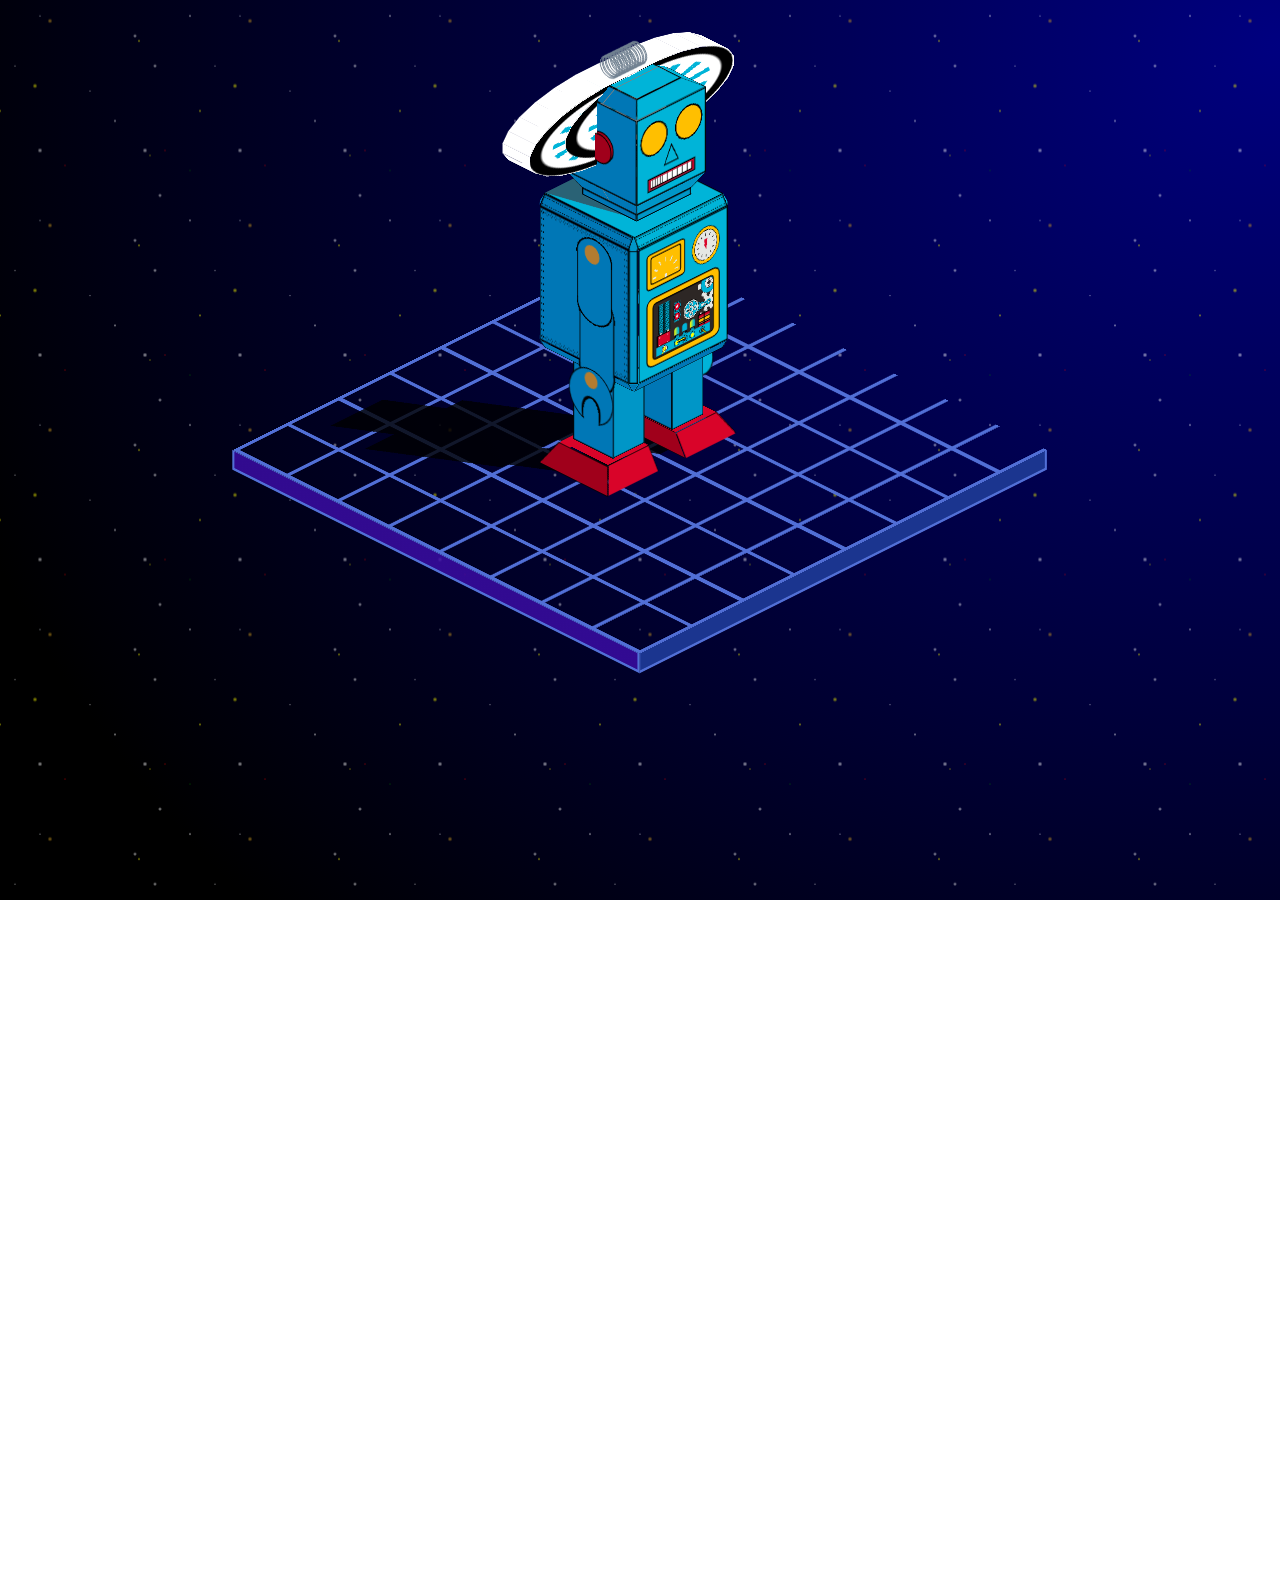
<file: index.html>
<!DOCTYPE html>
<html lang="en">
<head>
    <meta charset="UTF-8">
    <meta name="viewport" content="width=device-width, initial-scale=1.0">
    <link rel="stylesheet" href="style.css">
    <title>Document</title>
</head>
<body>
    <div class="space stars1"></div>
            <div class="space stars2"></div>
            <div class="space stars3"></div>
          <div class="floor-wrapper">
              <div class="shadow-wrapper">
                  <div class="robot-shadow"></div>
              </div>
            <div class="floor"id="floor-front"></div>
            <div class="floor"id="floor-left"></div>
            <div class="floor" id="floor-top">
                <div class="robot-wrapper">
                <div class="robot">
                <div class="robot-head-wrapper">
                    <div class="robot-head">
                        <div class="left-hs">
                            <div class="ear"></div>
                        </div>
                        <div class="right-hs">
                            <div class="ear"></div>
                        </div>
                        <div class="back-hs"></div>
                        <div class="front-hs">
                            <div class="eyes-block">
                                <div class="eye-container">
                                    <div class="eye">
                                        <div id="frame">
                                            <div class="face"></div>
                                            <div class="strips">
                                                  <div class="strip-1 strip"></div>
                                                  <div class="strip-2 strip"></div>
                                                   <div class="strip-3 strip"></div>
                                                  <div class="strip-4 strip"></div>
                                                  <div class="strip-5 strip"></div>
                                                  <div class="strip-6 strip"></div>
                                                   <div class="strip-7 strip"></div>
                                                 <div class="strip-8 strip"></div>
                                                  <div class="strip-9 strip"></div>
                                                  <div class="strip-10 strip"></div>
                                                  <div class="strip-11 strip"></div>
                                                  <div class="strip-12 strip"></div>
                                                    <div class="strip-13 strip"></div>
                                                  <div class="strip-14 strip"></div>
                                                  <div class="strip-15 strip"></div>
                                                  <div class="strip-16 strip"></div>
                                                  <div class="strip-17 strip"></div>
                                                  <div class="strip-18 strip"></div>
                                                  <div class="strip-19 strip"></div>
                                                  <div class="strip-20 strip"></div>
                                                  <div class="strip-21 strip"></div>
                                                  <div class="strip-22 strip"></div>
                                                  <div class="strip-23 strip"></div>
                                                  <div class="strip-24 strip"></div>
                                            </div>
                                        </div>
                                    </div>
                                    <div class="eye-outline"></div>
                                </div>
                                <div class="eye-container">
                                    <div class="eye">
                                        <div id="frame">
                                            <div class="face"></div>
                                            <div class="strips">
                                                  <div class="strip-1 strip"></div>
                                                  <div class="strip-2 strip"></div>
                                                   <div class="strip-3 strip"></div>
                                                  <div class="strip-4 strip"></div>
                                                  <div class="strip-5 strip"></div>
                                                  <div class="strip-6 strip"></div>
                                                   <div class="strip-7 strip"></div>
                                                 <div class="strip-8 strip"></div>
                                                  <div class="strip-9 strip"></div>
                                                  <div class="strip-10 strip"></div>
                                                  <div class="strip-11 strip"></div>
                                                  <div class="strip-12 strip"></div>
                                                    <div class="strip-13 strip"></div>
                                                  <div class="strip-14 strip"></div>
                                                  <div class="strip-15 strip"></div>
                                                  <div class="strip-16 strip"></div>
                                                  <div class="strip-17 strip"></div>
                                                  <div class="strip-18 strip"></div>
                                                  <div class="strip-19 strip"></div>
                                                  <div class="strip-20 strip"></div>
                                                  <div class="strip-21 strip"></div>
                                                  <div class="strip-22 strip"></div>
                                                  <div class="strip-23 strip"></div>
                                                  <div class="strip-24 strip"></div>
                                            </div>
                                        </div>
                                    </div>
                                    <div class="eye-outline"></div>
                                </div>
                            </div>
                            <div class="nose"></div>
                            <div class="mouth"></div>
                        </div>
                        <div class="top-hs">
                            <div class="top-plateaux">
                                <div class="spring">
                                    <div class="disc"></div>
                                    <div class="disc"></div>
                                    <div class="disc"></div>
                                    <div class="disc"></div>
                                    <div class="disc"></div>
                                    <div class="disc"></div>
                                    <div class="disc"></div>
                                    <div class="disc"></div>
                                    <div class="disc"></div>
                                    <div class="disc"></div>
                                    <div class="disc"></div>
                                    <div class="disc"></div>
                                    <div class="disc"></div>
                                    <div class="disc"></div>
                                    <div class="disc"></div>
                                    <div class="disc"></div>
                                    <div class="disc"></div>
                                    <div class="disc"></div>
                                    <div class="disc"></div>
                                    <div class="disc"></div>
                                </div>
                            </div>
                            <div class="trapezoid" id="left-trap"></div>
                            <div class="trapezoid" id="front-trap"></div>
                            <div class="trapezoid" id="back-trap"></div>
                            <div class="trapezoid" id="right-trap"></div>
                        </div>
                        <div class="bottom-hs">
                            <div class="bottom-plateaux">
                                    <div  id="front-ns" class="ns"></div>
                                    <div  id="right-ns" class="ns"></div>
                                    <div  id="left-ns" class="ns"></div>
                                  <div  id="back-ns" class="ns"></div>
                            </div>
                            <div class="trapezoid" id="left-trap"></div>
                            <div class="trapezoid" id="front-trap"></div>
                            <div class="trapezoid" id="back-trap"></div>
                            <div class="trapezoid" id="right-trap"></div>
                        </div>
                        </div>
                    </div>
                    <div class="robot-torso-wrapper">
                        <div class="robot-torso">
                            <div class="torso-closing-plate">
                                <div class="plate-side-rectangle" id="closing-plate-f-rect"></div>
                                <div class="plate-side-triangle" id="closing-plate-f-l-tri"></div>
                                <div class="plate-side-triangle" id="closing-plate-l-b-tri"></div>
                                <div class="plate-side-triangle" id="closing-plate-b-r-tri"></div>
                                <div class="plate-side-triangle" id="closing-plate-r-f-tri"></div>
                                <div class="top-t-plateaux"></div>
                                <div class="plate-side-rectangle" id="closing-plate-l-rect"></div>
                                <div class="plate-side-rectangle" id="closing-plate-b-rect"></div>
                                <div class="head-shadow"></div>
                                <div class="plate-side-rectangle" id="closing-plate-r-rect"></div>
                            </div>
                            <div class="front-t">
                                <div class="inner-workings">
                                    <div class="inner-workings-frame">
                                        <div class="roller"></div>
                                        <div class="double-disc"></div>
                                        <div class="rotating-gears">
                                            <div class="l-gear"></div>
                                            <div class="s-gear"></div>
                                            <div class="back"></div>
                                            <div class="s-gear-screw"></div>
                                            <div class="m-gear"></div>
                                        </div>
                                        <div class="battery-container">
                                            <div class="wiring"></div>
                                            <div class="l-battery"></div>
                                            <div class="lamps">
                                                <div class="lamp"></div>
                                                <div class="lamp" id="off"></div>
                                                <div class="lamp"></div>
                                            </div>
                                            <div class="double-batteries"></div>
                                        </div>
                                    </div>
                                </div>
                                <div class="heat-measurer">
                                    <div class="heat-measurer-frame">
                                        <div class="heat-markings"></div>
                                        <div class="heat-needle"></div>
                                    </div>
                                </div>
                                <div class="speed-measurer">
                                    <div class="speed-markings" ></div>
                                    <div class="speed-needle"></div>
                                </div>
    
                            </div>
                            <div class="torso-side-rectangle"id="torso-side-f-l-rect"></div>
                            <div class="left-t">
                                <div class="arm" id="inverted-arm">
                                    <div class="arm-piece" id="upper-arm-shadow"></div>
                                    <div class="arm-piece" id="upper-arm"></div>
                                    <div class="second-arm-part">
                                        <div class="arm-piece" id="lower-arm-shadow"></div>
                                        <div class="arm-piece" id="lower-arm"></div>
                                        <!--<div class="hook" id="hook-shadow" ></div>-->
                                        <div class="hook" id="hook-piece"></div>
                                    </div>
                                </div>
                            </div>
                            <div class="torso-side-rectangle"id="torso-side-l-b-rect"></div>
                            <div class="torso-side-rectangle"id="torso-side-b-r-rect"></div>
                            <div class="right-t">
                                <div class="arm">
                                    <div class="arm-piece" id="upper-arm-shadow"></div>
                                    <div class="arm-piece" id="upper-arm"></div>
                                    <div class="second-arm-part">
                                        <div class="arm-piece" id="lower-arm-shadow"></div>
                                        <div class="arm-piece" id="lower-arm"></div>
                                        <!--<div class="hook" id="hook-shadow" ></div>-->
                                        <div class="hook" id="hook-piece"></div>
                                    </div>
                                </div>
                            </div>
                            <div class="torso-side-rectangle"id="torso-side-r-f-rect"></div>
                            <div class="torso-closing-plate" id="bottom-closing-plate">
                                <div class="plate-side-rectangle" id="closing-plate-f-rect"></div>
                                <div class="plate-side-triangle" id="closing-plate-f-l-tri"></div>
                                <div class="plate-side-rectangle" id="closing-plate-l-rect"></div>
                                <div class="plate-side-triangle" id="closing-plate-l-b-tri"></div>
                                <div class="plate-side-rectangle" id="closing-plate-b-rect"></div>
                                <div class="plate-side-triangle" id="closing-plate-b-r-tri"></div>
                                <div class="plate-side-rectangle" id="closing-plate-r-rect"></div>
                                <div class="plate-side-triangle" id="closing-plate-r-f-tri"></div>
                            </div>
                        </div>
                    </div>
                    <div class="robot-legs">
                        <div class="leg" id="left-leg" >
                            <div class="front-l"></div>
                            <div class="left-l"></div>
                            <div class="foot">
                                <div class="left-f-trap"></div>
                                <div class="front-f-trap"></div>
                                <div class="back-f-trap"></div>
                                <div class="right-f-trap"></div>
                            </div>
                        </div>
                        <div class="leg" id="right-leg">
                            <div class="front-l"></div>
                            <div class="right-l left-l"></div>
                            <div class="foot">
                                <div class="left-f-trap"></div>
                                <div class="front-f-trap"></div>
                                <div class="back-f-trap"></div>
                                <div class="right-f-trap"></div>
                            </div>
                        </div>
                    </div>
                </div>
              </div>
            </div>
        </div>
    </body>
</html>
</file>
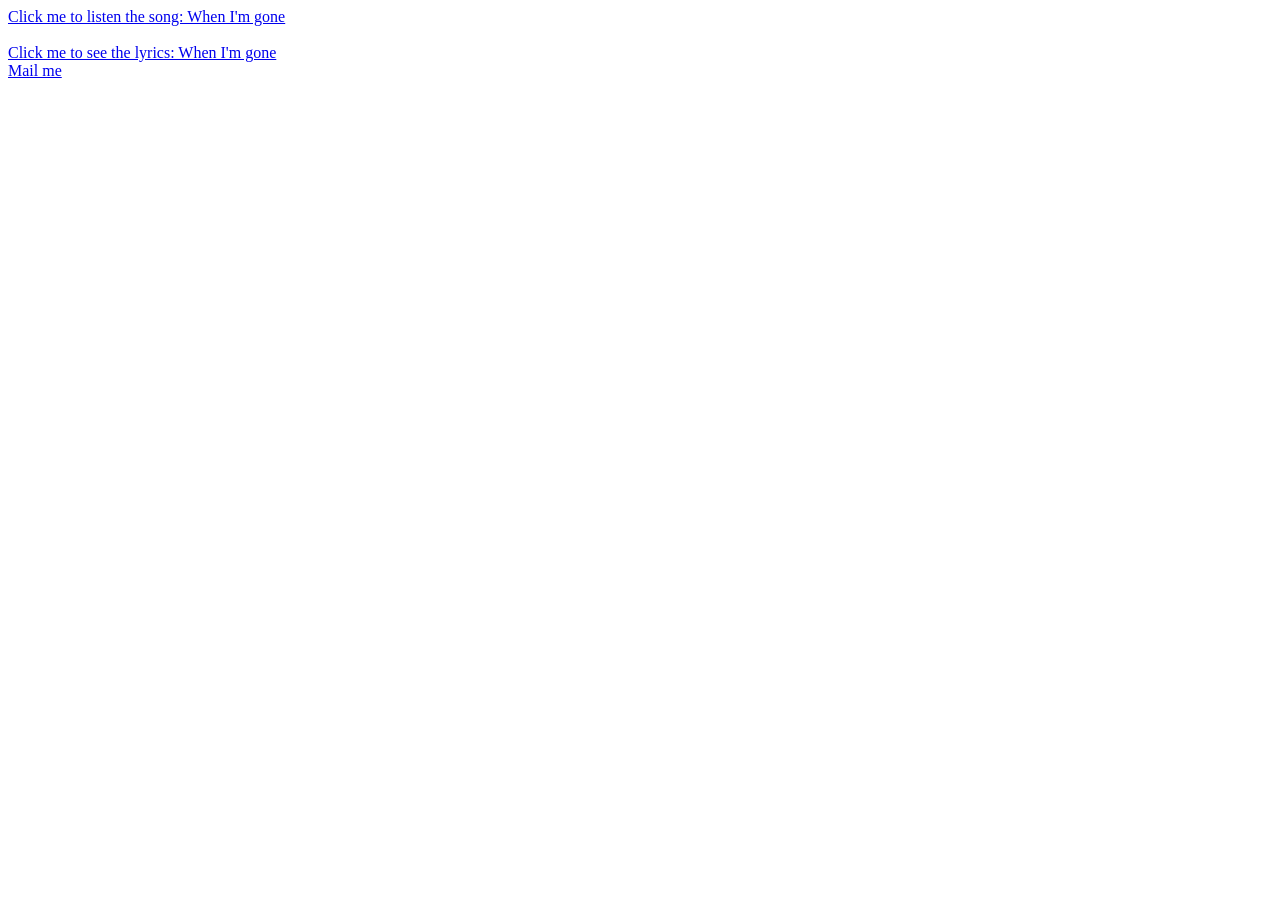
<file: calısma.html>
<!DOCTYPE html>
<html>
<head> 
    <title> My first website  </title>
</head>

<body>
       <a href="https://www.youtube.com/watch?v=1wYNFfgrXTI">
       Click me to listen the song: When I'm gone
       </a>
       <br>
       <br>
       <a href="calısma2.html">
      
        Click me to see the lyrics: When I'm gone
       </a>
       <br>
       <a href="mailto:test@fake.com">
        Mail me


       </a>
     
</body>

</html>
</file>
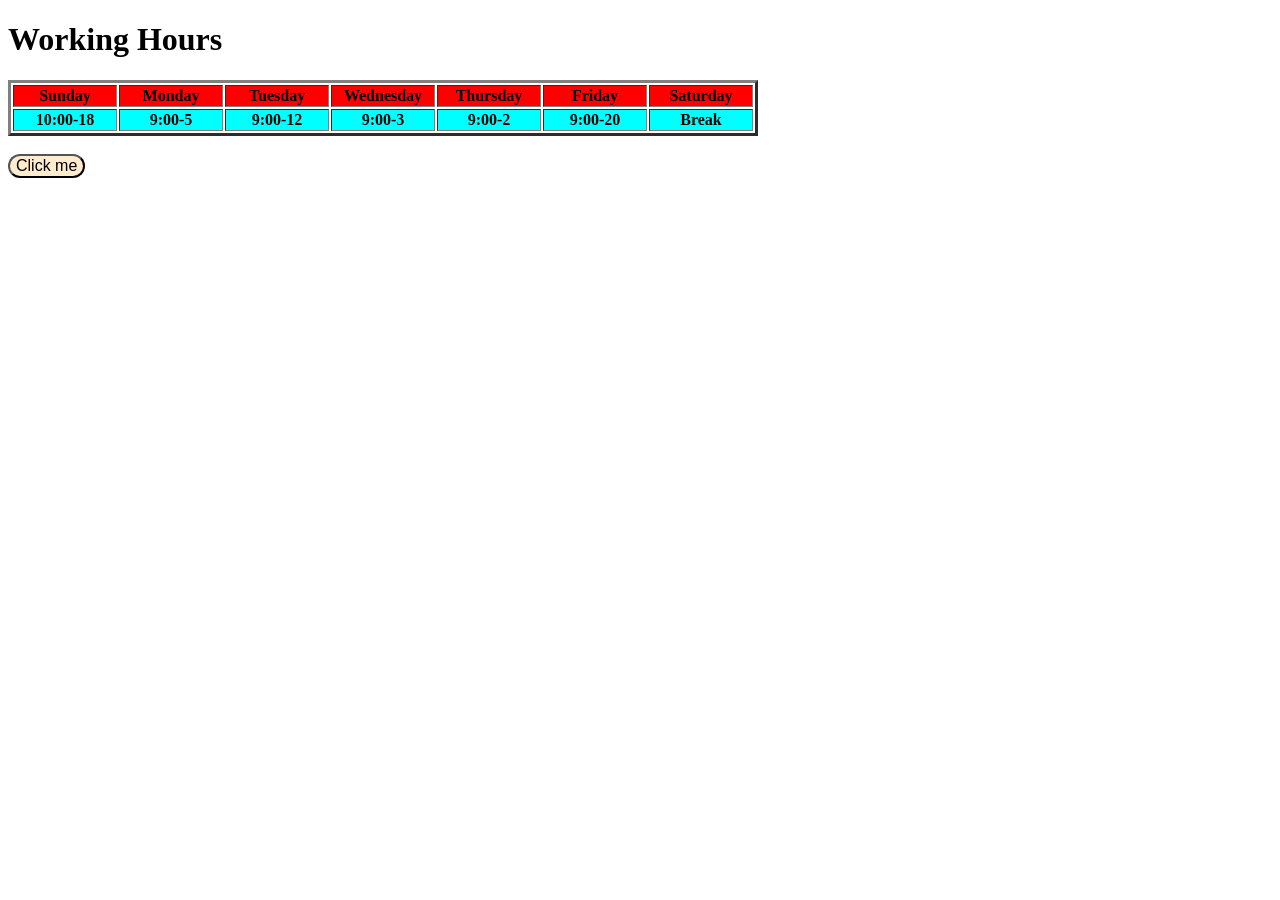
<file: calısma3.html>
<!DOCTYPE html>

<html>

   <head>
           <title> Working Hours </title>
           
           
   </head>
    <body>
        
            <h1> Working Hours </h1>
            <table border="3">   
            
                <tr align="center" style="background-color: red;">                  
                      <th width="100" > Sunday</th>
                      <th width="100"> Monday</th>
                      <th width="100"> Tuesday</th>
                      <th width="100"> Wednesday</th>
                      <th width="100"> Thursday</th>
                      <th width="100"> Friday</th>
                      <th width="100"> Saturday</th>             
                </tr>
                <tr style="background-color: aqua;">
                        <th> 10:00-18
                        <th> 9:00-5
                        <th> 9:00-12
                        <th> 9:00-3
                        <th> 9:00-2
                        <th> 9:00-20
                        <th> Break
                </tr>
            </table>
             <br>
             <a href="https://www.google.com/">
             
            <button onclick="myFunction()" style="font-size: medium; background-color: blanchedalmond; border-radius:25px;" > Click me </button>
            </a>
            
            <script>
                function myFunction() {
                    alert("You go to google.com");

                }

            </script>
            
    </body>



</html>
</file>
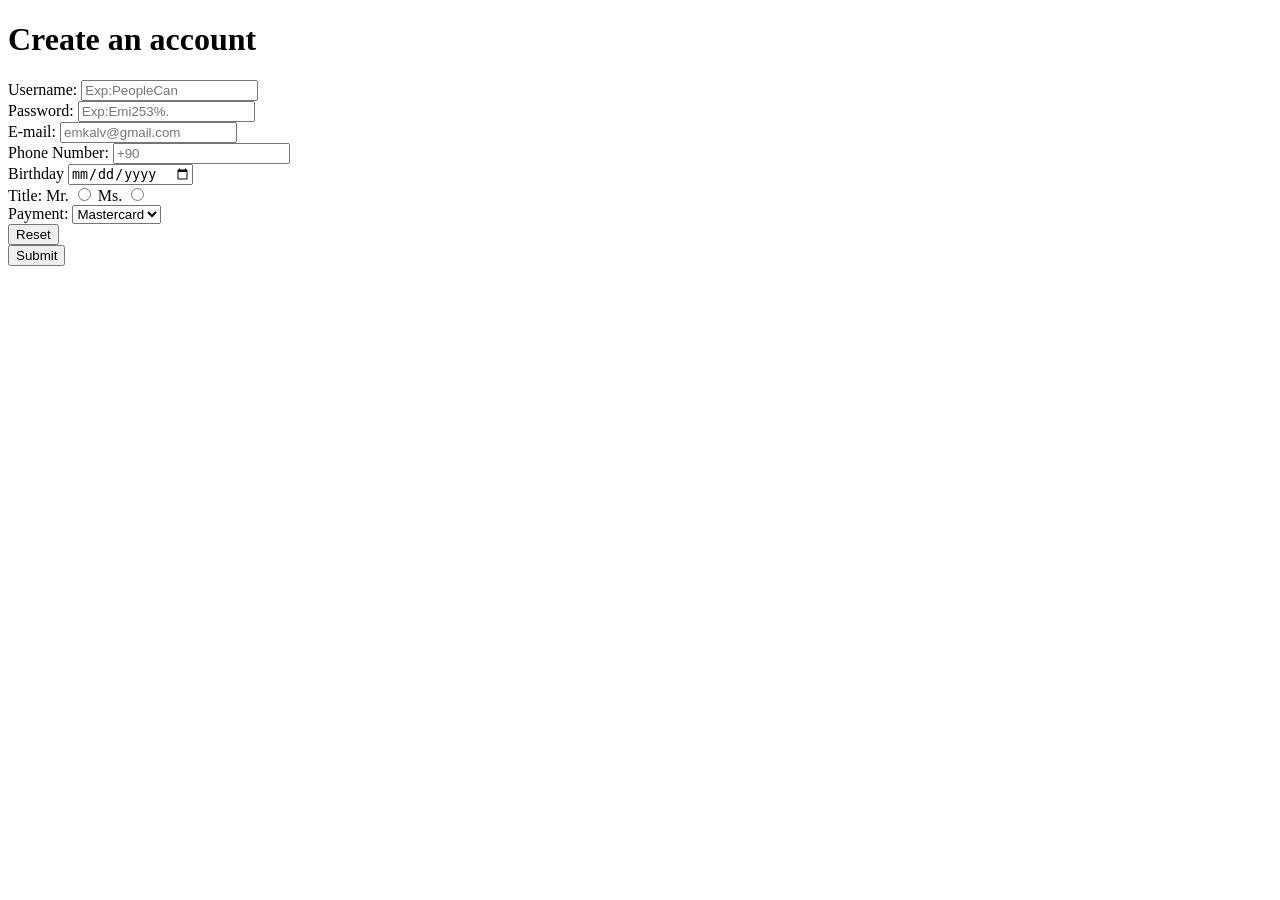
<file: calısma4.html>
<!DOCTYPE html>

<html>
<head>

  
</head>


<body>
    
    <h1> Create an account</h1>
    <form action="index.php" method="post">
        
    <label for="name"> Username: </label>
    <input type="text" name="name" id="name" placeholder="Exp:PeopleCan" minlength="5" maxlength="10" required>
    <br>
    
    <label for="password"> Password: </label>
    <input type="text" name="password" id="password" placeholder="Exp:Emi253%." minlength="5" maxlength="10" required>
    <br>
    <label for="email">E-mail:</label>
    <input type="email" name="email" id="email" placeholder="emkalv@gmail.com" require;>
    <br>
    <label for="phone">Phone Number:</label>
    <input type="phone" name="phone" id="phone" placeholder="+90" required>

    <br>
    <label for="bday">Birthday</label>
    <input type="date" name="bday" id="bday" required>
    <br>

    <label for="title">Title:</label>
     
    <label for="Mr.">Mr.</label>
    <input type="radio" name="title" id="Mr.">
    <label for="Ms.">Ms.</label>
    <input type="radio" name="title" id="Ms.">
     <br>
     <label for="payment">Payment: </label>
     <select name="payment" id="payment">

        <option value="Mastercard">Mastercard</option>
        <option value="Visa">Visa</option>
     </select>


     <br>
    <input type="reset">
    <br>
    <input type="submit" >

    </form>

     
</body>

</html>
</file>
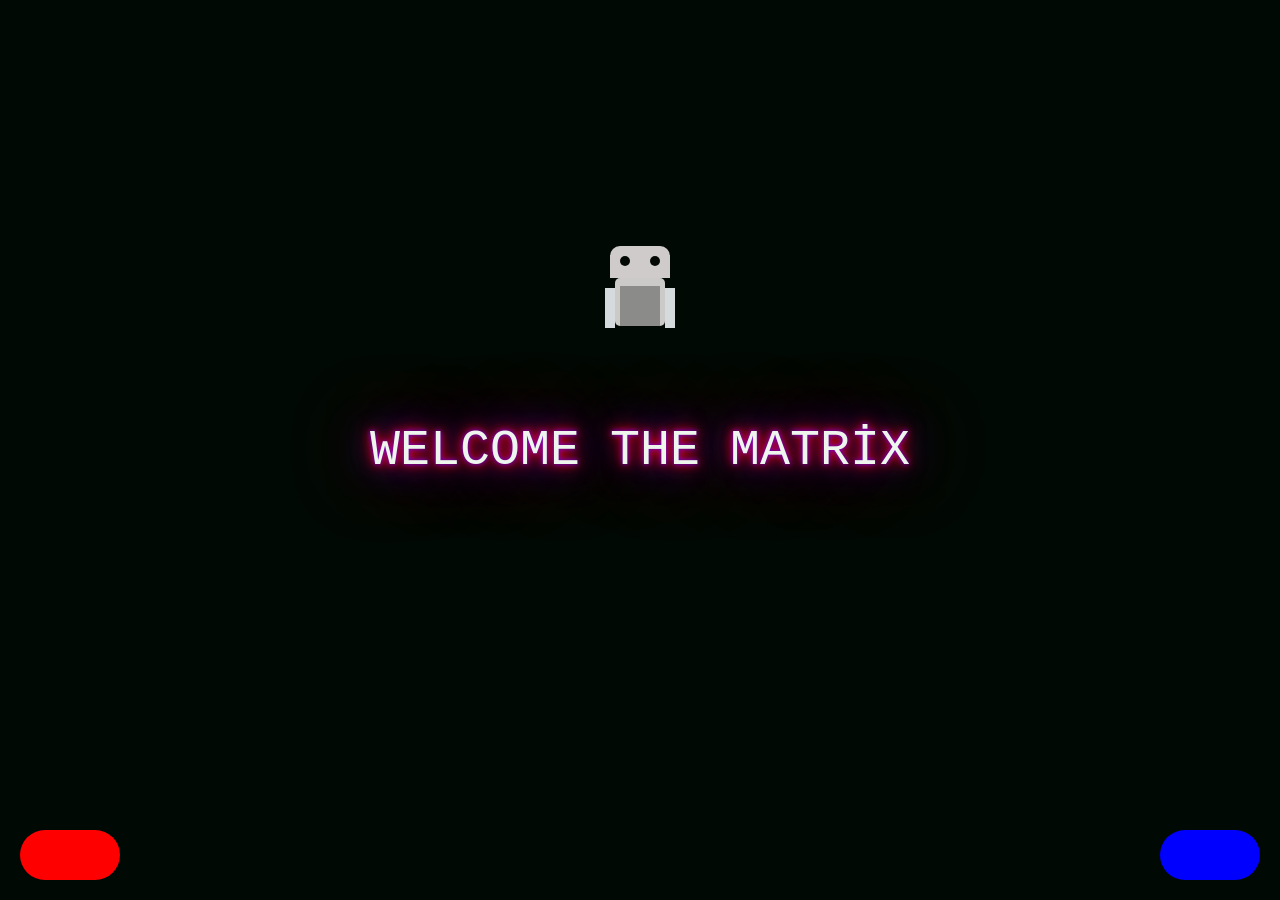
<file: vıjr.html>
<!DOCTYPE html>
<html lang="tr">
<head>
    <meta charset="UTF-8">
    <meta name="viewport" content="width=device-width, initial-scale=1.0">
    <title>MATRİX</title>
    <style>
        
        body {
            margin: 0;
            padding: 0;
            background-color: rgb(1, 9, 4);
            overflow: hidden;
            font-family: 'Courier New', Courier, monospace;
        }

        
        .neon-text {
            position: absolute;
            top: 50%;
            left: 50%;
            transform: translate(-50%, -50%);
            color: rgb(237, 245, 237);
            font-size: 50px;
            text-shadow: 
                0 0 5px #6200ff,
                0 0 10px #ff0000,
                0 0 20px #ff0000,
                0 0 40px #0015ff,
                0 0 80px #ff0000;
            animation: glow 1.5s ease-in-out infinite alternate;
        }

        @keyframes glow {
            from {
                text-shadow: 
                    0 0 5px #002fff,
                    0 0 10px #da0000,
                    0 0 20px #ff0000,
                    0 0 40px #ff0000,
                    0 0 80px #2600ff;
            }
            to {
                text-shadow: 
                    0 0 20px #ff0000,
                    0 0 40px #0d00ff,
                    0 0 60px #ff0000,
                    0 0 80px #2b00ff,
                    0 0 100px #ff0000;
            }
        }

        
        .scrolling-text {
            position: absolute;
            width: 300%;
            font-size: 45px;
            color: lime;
            white-space: nowrap;
            overflow: hidden;
        }

        .scrolling-text div {
            display: inline-block;
            padding-left: 100%; 
            animation: scroll 10.5s linear infinite; 
        }

        @keyframes scroll {
            from {
                transform: translateX(0); 
            }
            to {
                transform: translateX(-100%); 
            }
        }

        .upper-text {
            top: 10%; 
        }

        .lower-text {
            bottom: 10%; 
        }

       
        .pill {
            position: absolute;
            bottom: 20px;
            width: 100px;
            height: 50px;
            border-radius: 25px;
            z-index: 2;
        }

        .red-pill {
            background-color: red;
            left: 20px;
        }

        .blue-pill {
            background-color: blue;
            right: 20px;
        }

    
        .robot {
            position: absolute;
            top: 30%;
            left: 50%;
            transform: translate(-50%, -30%);
            width: 80px;
            height: 80px; 
            display: flex;
            flex-direction: column;
            align-items: center;
            justify-content: center;
        }

        .robot-head {
            width: 60px;
            height: 40px;
            background-color: rgb(208, 203, 203);
            border-radius: 10px 10px 0 0;
            position: relative;
        }

        .robot-eyes {
            width: 10px;
            height: 10px;
            background-color: rgb(4, 8, 4);
            border-radius: 50%;
            position: absolute;
        }

        .robot-eyes.left {
            left: 10px;
            top: 10px;
        }

        .robot-eyes.right {
            right: 10px;
            top: 10px;
        }

        .robot-body {
            width: 50px;
            height: 60px;
            background-color: rgb(204, 201, 201);
            border-radius: 5px;
            position: relative;
        }

        .robot-arms {
            width: 10px;
            height: 40px;
            background-color: rgb(213, 218, 220);
            position: absolute;
        }

        .robot-arms.left {
            left: -10px;
            top: 10px;
        }

        .robot-arms.right {
            right: -10px;
            top: 10px;
        }

        .robot-legs {
            width: 20px;
            height: 40px;
            background-color: rgb(139, 139, 137);
            position: absolute;
            bottom: 0;
        }

        .robot-legs.left {
            left: 5px;
        }

        .robot-legs.right {
            right: 5px;
        }

        .chatbot {
            position: fixed;
            bottom: 80px;
            right: 20px;
            width: 300px;
            height: 400px;
            background-color: rgba(9, 9, 9, 0.601);
            border: 2px solid #08ef08;
            border-radius: 10px;
            display: none; 
            z-index: 3;
            padding: 10px;
            box-shadow: 0 0 10px #00ff00;
        }

        .chatbot-header {
            color: #00ff00;
            font-size: 18px;
            text-align: center;
        }

        .chatbot-messages {
            height: 300px;
            overflow-y: auto;
            color: white;
            margin-bottom: 10px;
        }

        .chatbot-input {
            width: 100%;
            padding: 5px;
            border: none;
            border-radius: 5px;
        }
    </style>
</head>
<body>

    <div class="neon-text">WELCOME THE MATRİX</div>

    <div class="scrolling-text upper-text">
        <div>Programming... Hacking... Encrypting... Data Mining... Cyber Security... Analyzing...</div>
        <div>Programming... Hacking... Encrypting... Data Mining... Cyber Security... Analyzing...</div>
    </div>

    <div class="scrolling-text lower-text">
        <div>Programming... Hacking... Encrypting... Data Mining... Cyber Security... Analyzing...</div>
        <div>Programming... Hacking... Encrypting... Data Mining... Cyber Security... Analyzing...</div>
    </div>

    <div class="robot">
        <div class="robot-head">
            <div class="robot-eyes left"></div>
            <div class="robot-eyes right"></div>
        </div>
        <div class="robot-body">
            <div class="robot-arms left"></div>
            <div class="robot-arms right"></div>
            <div class="robot-legs left"></div>
            <div class="robot-legs right"></div>
        </div>
    </div>

    <div class="pill red-pill"></div>
    <div class="pill blue-pill"></div>

    <div class="chatbot" id="chatbot">
        <div class="chatbot-header">Chatbot</div>
        <div class="chatbot-messages" id="chatbotMessages"></div>
        <input type="text" class="chatbot-input" id="chatbotInput" placeholder="Sorunuzu yazın..." />
    </div>

    <script>
        document.querySelector('.red-pill').addEventListener('click', function() {
            alert('OKYANUSUN DERİNLİKLERİNE HOŞGELDİNİZ '); 
            document.getElementById('chatbot').style.display = 'block'; 
        });

        document.querySelector('.blue-pill').addEventListener('click', function() {
            alert('Mavi hapı seçtiniz!');
        });

        document.getElementById('chatbotInput').addEventListener('keypress', function(event) {
            if (event.key === 'Enter') {
                const userInput = event.target.value;
                const chatbotMessages = document.getElementById('chatbotMessages');

                chatbotMessages.innerHTML += `<div>User: ${userInput}</div>`;
                event.target.value = ''; 

                let botResponse = "Bu konuda bilgi yok.";
                if (userInput.toLowerCase().includes("merhaba")) {
                    botResponse = "Merhaba! Size nasıl yardımcı olabilirim?";
                } else if (userInput.toLowerCase().includes("ne yapabilirsin")) {
                    botResponse = "Ben bir chatbotum. Sorularınızı yanıtlayabilirim!";
                }

                chatbotMessages.innerHTML += `<div>Chatbot: ${botResponse}</div>`;
                chatbotMessages.scrollTop = chatbotMessages.scrollHeight; // Mesajların en sonuna kaydır
            }
        });
    </script>

</body>
</html>
</file>
<file: style.css>
/* Copyright (c) 2024 by Marc Bechara (https://codepen.io/mbechara/pen/RwXXoZr) */
:root{
	--robot-size: 6.875rem;
	--trap-width: 0.9375rem;
	--torso-size: 5.625rem;
	--head-size: calc(var(--robot-size) - 2.5rem);
	--plate-rectangle-h: 0.625rem;
	--angle: -30deg;
	--sqrt-3: 1.732;
	--cos-30: calc(var(--sqrt-3) / 2);
	--sin-30: 0.5;
	--cos-60: var(--sin-30);
	--sin-60: var(--cos-30);

	--adjacent-30-trap: calc(var(--cos-30) * var(--trap-width) );
	--opposite-30-trap: calc(var(--sin-30) * var(--trap-width) );
	--adjacent-60-trap: calc(var(--cos-60) * var(--trap-width) );
	--opposite-60-trap: calc(var(--sin-60) * var(--trap-width) );


	--opposite-60-torso-top-rect: calc(var(--sin-60) * var(--plate-rectangle-h) );
	--adjacent-60-torso-top-rect: calc(var(--cos-60) * var(--plate-rectangle-h) );

	--bottom-plat-width: calc(var(--head-size) - (var(--adjacent-60-trap) * 2) );
	--neck-height: calc(var(--bottom-plat-width) * 0.1 );

	--b: #2D2725;
	--r: #d90429;
	--w: #E5E7E4;
	--n-b:#00b4d8; /*normal-blue*/
	--m-d-b:#0096c7;/*mid-dark-blue*/
	--s-b: #0077b6;/*shadow-blue*/
	--y: #ffbf00;
	--arm-color: var(--n-b);
	--floor-color:#1B358F ;
	--floor-lines: #516FD6;
	--ear-color:#A0001B ;

	--f-b-leg-height: calc(1.6 * 0.45 * var(--torso-size));
	--l-r-leg-height: calc(2.057 * 0.35 * var(--torso-size));
 
}

*{
	box-sizing: border-box;
}

body,html{
	height: 100%;
	width: 100%;
	overflow: hidden;
	margin: 0;
	padding: 0;
}

body{
	display: grid;
	place-items: center;
	position: relative;
	background: radial-gradient(110% 140% at 100% 5%, navy 0, black 100%);
}

/*
 *
 *
 *
 *
 SPACE BACKGROUND !!!! */
 
.space{	 
  background: rgba(128, 0, 128, 0) center / 200px 200px round;
  position:absolute;
  transform-origin: center;
  opacity: .6;
  width: 250%;
  height: 250%;
}

.stars1 {
  animation: space 15s ease infinite 1s;
  background-image:radial-gradient(1px 1px at 25px 5px,red,rgba(255, 255, 255, 0)),radial-gradient(1px 1px at 50px 25px,green,rgba(255, 255, 255, 0)),radial-gradient(1px 1px at 125px 20px,red,rgba(255, 255, 255, 0)),radial-gradient(1.5px 1.5px at 50px 75px,white,rgba(255, 255, 255, 0)),radial-gradient(2px 2px at 15px 125px,white,rgba(255, 255, 255, 0)),radial-gradient(2.5px 2.5px at 110px 80px,goldenrod,rgba(255, 255, 255, 0));
}
.stars2 {
  animation: space 25s linear infinite;
  background-image:radial-gradient(1px 1px at 75px 125px,white,rgba(255, 255, 255, 0)),radial-gradient(1px 1px at 100px 75px,aliceblue,rgba(255, 255, 255, 0)),radial-gradient(1.5px 1.5px at 199px 100px,yellow,rgba(255, 255, 255, 0)),
    radial-gradient(2px 2px at 20px 50px,white,rgba(255, 255, 255, 0)),radial-gradient(2.5px 2.5px at 100px 5px,white,rgba(255, 255, 255, 0)),radial-gradient(2.5px 2.5px at 5px 5px,white,rgba(255, 255, 255, 0));}
.stars3 {
  animation: space 35s linear infinite;
  background-image:radial-gradient(1px 1px at 10px 10px,yellow,rgba(255, 255, 255, 0)),radial-gradient(1px 1px at 150px 150px,white,rgba(255, 255, 255, 0)),radial-gradient(1.5px 1.5px at 60px 170px,yellow,rgba(255, 255, 255, 0)),radial-gradient(1.5px 1.5px at 175px 180px,white,rgba(255, 255, 255, 0)),radial-gradient(2px 2px at 195px 95px,white,rgba(255, 255, 255, 0)),radial-gradient(2.5px 2.5px at 95px 145px,yellow,rgba(255, 255, 255, 0));
}
@keyframes space {
  40% {
    opacity: 0.75;
  }
  50% {
    opacity: 0.25;
  }
  60% {
    opacity: 1;
  }
  100% {
    transform: rotate(360deg) translate(-10%, -10%);
  }
}

/* END OF SPACE BACKGROUND*/
/********************************/


/*
 *
 *
 *
 *
 ROBOT !!!! */

.robot-wrapper{
	transform-style: preserve-3d;
	animation: 20s ease move-around infinite forwards ;
	transform-origin:center;
	height: var(--robot-size);
	width: var(--robot-size);
	position: absolute;
}

@keyframes move-around{
	15%{
		transform: translate(0,100px) ;
	}30%{
		transform: translate(-100px,100px);
	}45%{
		transform: translate(-100px,-100px);
	}60%{
		transform: translate(100px,-100px);
	}75%{
		transform: translate(0,-100px);
	}100%{
		transform: translate(0,0);
	}
}
.robot{
	/*hypotenuse and adj are for foot height*/
	--hypotenuse: calc(0.5 * 1.3 * 0.35 * var(--torso-size));
	--adjacent: calc(var(--cos-30) * var(--hypotenuse) + 0.6px);
	display: grid;
	place-items:center;
	width: 100%;
	height: 100%;
	transform-style: inherit;
	position: relative;
	transform: scale3d(1.4,1.4,1.4); /*for showcase*/
  transition:transform 2s;
}
.shadow-wrapper{
	width: 100%;
	height: 100%;
	transform: translateZ(.1px);
	overflow: hidden;
	display: grid;
	place-items: center;
}
.robot-shadow{
	width: 70%;
	height: 53.5%;
	position: absolute;
	opacity: .8;
	top: 0;
	animation: 20s ease move-around infinite forwards ;
  transform-origin:center;
	background:  linear-gradient(60deg, transparent 30%,black 30%,black 40%, transparent 39.5%, transparent 44.5%, black 44.5%, black 55%, transparent 0 0) 100% 100% / 100% 40%,linear-gradient(60deg,transparent 17%, black 17%,black 46%, transparent 0 0)100% 50%/100% 40%,linear-gradient(60deg,transparent 25%,black 25%, black 55%,transparent 0 0) 0% 15% /50% 25%;
	background-repeat: no-repeat;
  transition:width 1s, height 1s;
}

/* END OF ROBOT*/
/********************************/


/*
 *
 *
 *
 *
 ROBOT HEAD !!!! */

.robot-head-wrapper{
	transform-style: inherit;
	width: var(--head-size);
	height:  var(--head-size);
	top: calc(var(--head-size) / 4);
	position: relative;
	transform-origin: center;
	transform: translateZ(calc(var(--f-b-leg-height) + var(--adjacent) + var(--adjacent-60-trap) + var(--robot-size) + var(--opposite-60-torso-top-rect) + .5px));
}

.robot-head{
	transform-style: inherit;
	width: 100%;
	height:  100%;
	transform-origin: center;
	position: relative;
	animation: 3.5s ease head-spin infinite 2s forwards;
	transform-origin: center;
}
@keyframes head-spin{
	0%{
		transform: rotate(0deg);
	}
	30%,31%{
		transform: rotate(390deg);
	}
	50%,100%{
		transform: rotate(360deg);               
	}
}
.head-shadow{
	width: 100%;
	height: 100%;
	transform: translateZ(.1px);
	position: absolute;
	overflow: hidden;
}
.head-shadow::after{
	content: "";
	display: block;
	width: 60%;
	height: 85%;
	position: absolute;
	left: 0%; /*19*/
	top: -2.5%;
	background: #2A6275;
	transform-origin: top ;
	transform: skewX(20deg);
	animation: 3.5s linear head-shadow infinite 2s forwards;
}
@keyframes head-shadow{
	0%{height: 85%;
		transform: skewX(15deg)
	}3%{height: 47%;
		transform: skewX(23deg) 
	}5%{height: 85%;
		transform: skewX(15deg) 
	}7%{height: 47%;
		transform: skewX(23deg) 
	}9%{height: 85%;
		transform: skewX(15deg) 
	}11%{height: 47%;
		transform: skewX(23deg) 
	}13%{height: 85%;
		transform: skewX(15deg) 
	}15%{height: 47%;
		transform: skewX(23deg) 
	}18%{height: 85%;
		transform: skewX(15deg)
	}20%,35%{height: 57%;
		transform: skewX(20deg) 
	}50%,100%{height: 85%;
		transform: skewX(15deg) 
	}	
}
.front-hs,.left-hs,.right-hs,.back-hs{
	width: 100%;
	aspect-ratio: 1;
	border: .5px solid black;
	position: absolute;
	transform-style: inherit;
	transform-origin: 0 0;
}
.front-hs{
	display: flex;
	flex-direction: column-reverse;
	justify-content:center;
	align-items: center;
	transform:  translateY(100%) translateZ(calc(var(--neck-height) + var(--opposite-60-trap))) rotateX(90deg) ;
	background-color: var(--n-b);
	animation: 3.5s linear head-color-r-f infinite 2s;
 
}


.eyes-block{
	width: 95%;
	height: 45%;
	display: flex;
	justify-content: space-between;
	flex-direction: row;
	transform-style: inherit;
	transform: translateZ(-.1px);
	position: relative;
}

.nose{
	width: 23.5%;
	height: 23.5%;
	background: conic-gradient(at 50% 90%, var(--n-b) 25deg, transparent 26deg, transparent 334deg, var(--n-b) 335deg),conic-gradient(at 50% 100%, black 25deg, transparent 26deg, transparent 334deg, black 335deg);
	position: relative;
	top: 7%;
	background-repeat: no-repeat;
	background-size: 100% 90%, 100% 100%;
	background-position: 0% 80%,0% 0%;
	transform:  translateZ(-.1px);
	
}

.mouth{
	width: 71.5%;
	height: 16%;
	border: 1px solid black;
	background:repeating-linear-gradient( to right, white 5%, black 5%, black 6%, white 6%, white 11%),linear-gradient(to right, black 0 0), linear-gradient(var(--r) 0 0);
	position: relative;
	background-repeat:no-repeat ;
	background-size: 90% 65%, 92% 75%,100% 100%;
	background-position: 50% 50%, 50% 50%;
	transform: translateZ(-.1px);
}


.eye {
	width: 100%;
	height: 100%;
  position:relative;
  transform-style: inherit;
  animation: 3.6s ease-in-out pop-out infinite alternate;
  position: absolute;

}
@keyframes pop-out {
	0%{
		transform:scale(0.125,0.35)  translateZ(-2.55rem);
	}
	40%,45%{
		transform:scale(0.125,0.35)  translateZ(-2.55rem);
	}
	60%{
		transform:scale(0.125,0.35)  translateZ(-4.2rem);
	}
	100%{
		transform:scale(0.125,0.35)  translateZ(-4.2rem);
	}

}

.eye-outline{
	height: 100%;
	width: 100%;
	background: radial-gradient(circle, var(--y) 58%, black 60%, black 64.5%, transparent 65% );
}
.eye-container{
	width: 45%;
	height: 100%;
	position: relative;
	transform-style: inherit;
}

#frame {
	position: relative;
	top: 50%;
	left: 50%;
	width: 80%;
	height: 100%;
	transform-style: inherit;  /* translate must be last */
	transform: rotateX(-10deg) rotateY(90deg) rotateZ(100deg) scale(0.36,0.4);
	transform-origin:0 0;
  	
}
.strips {
  	transform-style: inherit;
}
.strip  {
	position: absolute;
  	margin-left: -0.75rem;
  	margin-top: -4.375rem;
	background: white;
	height: var(--head-size);
	width: 100%;
}

.face{
  	background: radial-gradient(circle,black 19%, white 20%,white 60%, black 62%);
  	width:729%;
  	aspect-ratio: 1;
  	border-radius:50%;
  	transform:rotateX(90deg) translateX(-50%) translateZ(-1rem);
  	position: relative;
  	display: grid;
  	place-items: center;

}

.face::after{
	content: "";
	display: block;
	width: 72.5%;
	opacity: 1;
	aspect-ratio: 1;
	border-radius: 50%;
	background:repeating-conic-gradient(var(--n-b) 0, var(--n-b) 10deg, transparent 10deg, transparent 28deg);
	-webkit-mask: radial-gradient(transparent 45%, #fff 45%);
	mask: radial-gradient(transparent 45%, #fff 45%);
	position: absolute;
}
.strip-1 { transform: rotateY(0deg) translateZ(5.3125rem)}
.strip-2 { transform: rotateY(15deg) translateZ(5.3125rem)}
.strip-3 { transform: rotateY(30deg) translateZ(5.3125rem)}
.strip-4 { transform: rotateY(45deg) translateZ(5.3125rem)}
.strip-5 { transform: rotateY(60deg) translateZ(5.3125rem)}
.strip-6 { transform: rotateY(75deg) translateZ(5.3125rem)}
.strip-7 { transform: rotateY(90deg) translateZ(5.3125rem)}
.strip-8 { transform: rotateY(105deg) translateZ(5.3125rem)}
.strip-9 { transform: rotateY(120deg) translateZ(5.3125rem)}
.strip-10 { transform: rotateY(135deg) translateZ(5.3125rem)}
.strip-11 { transform: rotateY(150deg) translateZ(5.3125rem)}
.strip-12 { transform: rotateY(165deg) translateZ(5.3125rem)}
.strip-13 { transform: rotateY(180deg) translateZ(5.3125rem)}
.strip-14 { transform: rotateY(195deg) translateZ(5.3125rem)}
.strip-15 { transform: rotateY(210deg) translateZ(5.3125rem)}
.strip-16 { transform: rotateY(225deg) translateZ(5.3125rem)}
.strip-17 { transform: rotateY(240deg) translateZ(5.3125rem)}
.strip-18 { transform: rotateY(255deg) translateZ(5.3125rem)}
.strip-19 { transform: rotateY(270deg) translateZ(5.3125rem)}
.strip-20 { transform: rotateY(285deg) translateZ(5.3125rem)}
.strip-21 { transform: rotateY(300deg) translateZ(5.3125rem)}
.strip-22 { transform: rotateY(315deg) translateZ(5.3125rem)}
.strip-23 { transform: rotateY(330deg) translateZ(5.3125rem)}
.strip-24 { transform: rotateY(345deg) translateZ(5.3125rem)}

.left-hs{
	display: grid;
	place-items: center;
	transform: translateZ(calc(var(--neck-height) + var(--opposite-60-trap) + var(--head-size))) rotateY(90deg);
	background-image: linear-gradient(0deg, transparent 49.5%, grey 49.5%,grey 50.5%, transparent 0 0);
	background-color: var(--s-b);
	animation: 3.5s linear head-color-l-b infinite 2s;
 

}

.ear{
	width: 35%;
	height: 35%;
	border-radius: 50%;
	position: relative;
	border: 1px solid black;
	transform-style: inherit;
	background: var(--ear-color);
	transform: translateZ(-.1px);

}
.ear::after {
	content: '';
	display: block;
	width: 100%;
	height: 100%;
	border-radius: 50%;
	border: 1px solid black;
	background: inherit;
	transform: translateZ(-2px) translateY(-5%);
}
.right-hs{
	transform:  translate3d(100%,0,calc(var(--neck-height) + var(--opposite-60-trap) + var(--head-size))) rotateY(90deg) ;
	display: grid;
	place-items: center;
	background-image: linear-gradient(0deg, transparent 49.5%, grey 49.5%,grey 50.5%, transparent 0 0);
	background-color: var(--n-b);
	animation: 3.5s linear head-color-r-f infinite 2s;
  
	
}
.right-hs .ear{transform: translateZ(.1px);background: var(--r); }
.right-hs .ear::after{transform: translateZ(2px)translateY(5%);}

.back-hs{
	transform:  rotateX(90deg) translateY(calc(var(--neck-height) + var(--opposite-60-trap)));
	background-color: var(--s-b);
	animation: 3.5s linear head-color-l-b infinite 2s;
 
}
.top-hs{
	width: 100%;
	aspect-ratio: 1;
	transform-style: inherit;
	transform: translateZ(calc(var(--neck-height) + var(--opposite-60-trap) + var(--head-size))) ;
}
.bottom-hs{
	width: 100%;
	aspect-ratio: 1;
	transform: translateY(-100%) translateZ(calc(var(--neck-height) + var(--opposite-60-trap)));
	transform-style: inherit;
}
.trapezoid{
	 --angle: -30deg;
	 clip-path: polygon(0 0, 100% 18.5%, 100% 81.5%, 0% 100%);
	 height: 100%;
	 width: 21.5%;
	 transform-origin: left;
	 background: black;
	 position: absolute;
	 display: grid;
	 place-items: start;
}
.trapezoid::before{
	content: '';
	width: 94%;
	height: 98.5%;
	clip-path: polygon(0 0, 100% 18%, 100% 82.5%, 0% 100%);
	background-color: var(--s-b);
	transform: translateY(1%) translateX(1.5%);
}
.bottom-hs .trapezoid{
	 --angle: 60deg;	
 	 clip-path: polygon(0 0, 100% 10.5%, 100% 89%, 0% 100%);

}
.bottom-hs .trapezoid::before{
	width: 92%;
	height: 98.5%;
	clip-path: polygon(0 0, 100% 10%, 100% 90%, 0% 100%);
	transform: translateY(0.8%) translateX(2%);
}

#left-trap{
	transform: rotateY(var(--angle));

}
#left-trap::before,#right-trap::before{
	background-image: linear-gradient(0deg, transparent 49.5%, grey 49.5%,grey 50.5%, transparent 0 0);		

}
#right-trap{
	transform-origin: left;
	transform:  translateX(var(--head-size)) rotateZ(180deg) rotateY(var(--angle));

}
#front-trap{
	transform-origin: bottom left;
		transform:  rotateZ(-90deg) translateY(100%)rotateY(var(--angle));
}
#back-trap{
	transform-origin: top left;
	transform:  rotateZ(90deg) translateY(-100%) rotateY(var(--angle));

}
.top-hs .trapezoid:nth-child(even)::before{ /*top left and back trapezoid*/
	animation: 3.5s linear head-color-l-b infinite 2s ;
  
}
.top-hs .trapezoid:nth-child(odd)::before{ /*top right and front trapezoid*/
	background-color:  var(--n-b);
	animation: 3.5s linear head-color-r-f infinite 2s;
 

}

.bottom-hs .trapezoid:nth-child(odd)::before { /*bottom right and front trapezoid*/
	background-color: var(--m-d-b);
	--n-b: var(--m-d-b);
	animation: 3.5s linear head-color-r-f infinite 2s;
  

}
.bottom-hs .trapezoid:nth-child(even)::before { /*bottom left and back trapezoid*/
	--n-b: var(--m-d-b);
	animation: 3.5s linear head-color-l-b infinite 2s;
  

}
/*color change corresponding to change of light direction*/

@keyframes head-color-r-f {
	11%,17%{
		background-color:  var(--s-b);
	}
	
	22%{
		background-color:  var(--n-b);
	}	
}
@keyframes head-color-l-b{
	15%{
		background-color: var(--n-b);
	}
	18%{
		background-color: var(--s-b);
	}
} 

.top-plateaux{
	width: calc(100% - (var(--adjacent-30-trap) * 2) + 0.5px );
	height:calc(100% - (var(--adjacent-30-trap) * 2) + 1px );
	background: linear-gradient(0deg, transparent 49.5%, grey 49.5%,grey 50.5%, transparent 0 0),linear-gradient(var(--n-b) 0 0);
	border: 0.5px solid black;
	transform: translate3d(calc(var(--adjacent-30-trap) - 0.25px),calc(var(--adjacent-30-trap) - 0.5px),var(--opposite-30-trap)) ;
	transform-style: inherit;
	position: absolute;	
}

.spring{
	width: 80%;
	height: 35%;
	transform-style: inherit;
	position: relative;
	border: 0.5px solid transparent;
	background: linear-gradient(to bottom, rgba(245,246,246,1) 0%,rgba(219,220,226,1) 21%,rgba(184,186,198,1) 49%,rgba(221,223,227,1) 80%,rgba(245,246,246,1) 100%); 
	transform: translate(10.5%,10%);
	display: grid;
	place-items: center;
	grid-template-rows: repeat(21,100%);
	grid-template-columns: repeat(21,5%);
}

.disc{
	width: 1100%;
	height: 130%;
	background: transparent;
	border: 1px solid slategrey;
	position: relative;
	border-radius:50% ;
	transform: translateZ(0.625rem) rotateX(-70deg) rotateY(-90deg) rotateZ(40deg)
}

.bottom-plateaux{
	width: calc(100% - (var(--adjacent-60-trap) * 2 ) );
	aspect-ratio: 1;	
	transform: translate3d(var(--adjacent-60-trap),var(--adjacent-60-trap),calc(var(--opposite-60-trap) * -1 )) ;
	position: absolute;
	transform-style: inherit;
}
 .ns{
	width: 100%;
	height: 10%;
	position: absolute;
	border: 0.5px solid black;
}
.ns:nth-child(odd){ /*left and back neck side*/
	background-color: var(--s-b);
	--n-b: var(--m-d-b);
	animation: 3.5s linear head-color-l-b infinite 2s;
}
.ns:nth-child(even){ /* right and front neck side*/
	background-color: var(--m-d-b);
	--n-b: var(--m-d-b);
	animation: 3.5s linear head-color-r-f infinite 2s;
}
#front-ns{
	transform-origin: top;
	transform: rotateX(-90deg);
}
#left-ns{
	transform-origin: 0 0;
	transform: rotateY(-90deg)rotateZ(90deg);
}
#right-ns{
	transform-origin: 100% 0;
	transform: rotateX(-90deg) rotateY(90deg);

}
#back-ns{
  transform-origin: top;
	transform: rotateX(-90deg) translateZ(calc(var(--head-size) - (var(--adjacent-60-trap) * 2) ));

}
/* END OF ROBOT HEAD */
/********************************/


/*
 *
 *
 *
 *
 ROBOT TORSO !!!! */


.robot-torso-wrapper{
	--hypotenuse: calc(0.5 * 1.3 * 0.35 * var(--torso-size));
	--adjacent: calc(var(--cos-30) * var(--hypotenuse) + 0.6px);
	width: var(--torso-size);
	height: var(--torso-size);
	transform-style: inherit;
	position: relative;
	top: calc(var(--head-size) * -1 + 5px);
	transform: translateZ(calc(var(--opposite-60-torso-top-rect) + var(--robot-size) +  var(--adjacent-60-trap) + var(--f-b-leg-height) + var(--adjacent) ));


}
.robot-torso {
	width: 100%;
	height: 100%;
	transform-style: inherit;
	display: grid;
	transform-origin: center;
	position: relative;
	place-items: center;
}

.robot-torso > div{
	position: absolute;

}

.torso-closing-plate{
	width: 100%;
	height: 100%;
	transform-style: inherit;
}
.top-t-plateaux{
	width: 100%;
	height: calc(100% + .5px);
	position: absolute;
	border: 0.5px solid black;
	background-color: var(--n-b);
	overflow: hidden;
}

.plate-side-rectangle{
	width: var(--torso-size);
	height: var(--plate-rectangle-h);
	position: absolute;
	border: 0.5px solid black;
	background: radial-gradient(transparent 35%, black 36%, black 42%, transparent 43%) 0 0/ 5% 40%,radial-gradient(transparent 35%, black 36%, black 42%, transparent 43%)0 100%/5% 40%,radial-gradient(transparent 35%, black 36%, black 42%, transparent 43%) 0 0/5% 40%,radial-gradient(transparent 35%, black 36%, black 42%, transparent 43%) 0 100%/ 5% 40%;
	background-color: var(--s-b);
	background-repeat: repeat-x ;
}
#closing-plate-f-rect{
	transform: translateY(calc(var(--torso-size) - var(--plate-rectangle-h))) rotateX(120deg);
	transform-origin: bottom ;
	background-color: var(--n-b);
}
#closing-plate-l-rect{
	transform-origin:  0 0;
	transform: rotateZ(90deg)rotateX(-60deg);	
}
#closing-plate-b-rect{
	transform-origin:  top;
	transform:  rotateX(-120deg);
}
#closing-plate-r-rect{
	transform-origin: top right;
	transform: rotateZ(-90deg) rotateX(-60deg);
	background-color: var(--n-b);
}

.plate-side-triangle{
	width: 10.5%;
	height: 16.5%;
	background-color: black;
	transform-origin: left center;
	position: absolute;
	clip-path: polygon(0 0, 0 50%, 97.5% 25%, 97.5% 75.5%, 0 50% );
	background: conic-gradient(at 0% 50%,transparent 72deg, var(--temp-color) 72deg, var(--temp-color) 109deg, transparent 0 0)0 0/95% 100%;
}
#closing-plate-f-l-tri{
		--temp-color: var(--m-d-b);
	transform: translateY(calc(var(--torso-size)  - (.165 * var(--torso-size) / 2))) rotateZ(-45deg) rotateY(-247deg);

}
#closing-plate-l-b-tri{
	--temp-color: var(--s-b);
	transform: translateY(calc(.165 * var(--torso-size) / -2))rotateZ(45deg)  rotateY(-247deg);
}
#closing-plate-b-r-tri{
		--temp-color: var(--m-d-b);
	transform: translateX(calc(var(--torso-size))) translateY(calc(.165 * var(--torso-size) / -2)) rotateZ(-45deg)rotateY(67deg);
}
#closing-plate-r-f-tri{
	--temp-color: var(--n-b);
	transform: translateY(calc(var(--torso-size)  - (.165 * var(--torso-size) / 2))) translateX(calc(var(--torso-size) )) rotateZ(45deg) rotateY(67deg);
}

.torso-side-rectangle{
	width:calc((.165 * var(--torso-size) / 2) - .1px);
	height: var(--robot-size);
	background: var(--m-d-b);
	border: 0.5px solid black;
}

.front-t{
	background-color: var(--n-b);
	width: 100%;
	height: calc(var(--robot-size));
	transform-origin: bottom;
	transform: translate3d(0,calc(var(--adjacent-60-torso-top-rect) * -1),calc(var(--opposite-60-torso-top-rect) * -1))rotateX(90deg);
	display: grid;
	place-items: center;
	grid-template-rows: repeat(12,auto);
	grid-template-columns: repeat(12,auto);
	border: 0.5px solid black;
}

/*Mechanical parts on front torso*/
/********************************/

.inner-workings{
	background:var(--y);
	border-radius: 10%;
	width: 100%;
	height: 100%;
	display: grid;
	place-items: center;
	border: 0.5px solid black;
	grid-row: 2/7;
	grid-column: 2/12;
}


.inner-workings-frame{
	background: var(--b);
	border-radius: 7%;
	border: 0.5px solid black;
	width: 85%;
	height: 85%;
	display: grid;
	grid-template-rows: 40% 60%;
	grid-template-columns: 35% 15% 50%;
	position: relative;
	overflow: hidden;

}
.roller{
	background: var(--n-b);
	height: 90%;
	width: 60%;
	position: absolute;
	right: 20%;
	grid-column: 1/2;
	grid-row: 2/3;
	display: flex;
	justify-content: space-between;
}

.roller::after,.roller::before{
	content: '';
	position: relative;
	width: 45%;
	height: 100%;
	border-right: 0.5px solid black;
	border-left: 0.5px solid black;
	background: repeating-linear-gradient(45deg ,var(--n-b) 3%, black 4%, black 4.5%, var(--n-b) 6.5%, var(--n-b) 9.5% ) ;
}


.double-disc{
	height: 60%;
	width: 70%;
	top: 15%;
	position: absolute;
	grid-column: 2/3;
	grid-row: 2/3;
	background: linear-gradient(90deg, var(--n-b) 15%, black 16%, black 19%, var(--n-b) 20%, var(--n-b) 81%, black 82%, black 85%, var(--n-b) 86% );
	display: flex;
	flex-direction: column-reverse;
	align-items: center;
}
.double-disc::after,.double-disc::before{
	content: '';
	width: 135%;
	height: 50%;
	border-radius: 50%;
	background: radial-gradient( var(--w) 20%, var(--r) 20%, var(--r) 49%, black 50%, black 55%, var(--n-b) 56%, var(--n-b) 64%, black 65%, black 71%);
	animation: 1s ease disc-up infinite alternate

}
.double-disc::before{animation: 1s ease disc-down infinite alternate}
@keyframes disc-up {from{transform: translateY(-45%)}to{transform: translateY(-20%)}}
@keyframes disc-down {from{transform: translateY(45%)}to{transform: translateY(20%)}}

.rotating-gears{
	height: 100%;
	width: 100%;
	position: relative;
	grid-column: 3/4;
	grid-row: 2/3;
}

.l-gear{
	width: 70%;
	transform-origin: center;
	top: 45%;
	left: 50%;
	aspect-ratio: 1;
	border-radius: 50%;
	position: relative;
}
.l-gear::before{
	content: '';
	display: block;
	position: absolute;
	width: 105%;
	height: 105%;
	border-radius: 50%;
	background:radial-gradient(circle , var(--b) 10%, var(--w) 10%,var(--w) 15%,var(--b) 15%,var(--b) 17%, var(--w)17%, var(--w) 25%,var(--b) 25%, var(--b)27%, var(--n-b) 27%,var(--n-b) 50%,var(--b) 51%, var(--b) 52%, transparent 0),linear-gradient(0deg,transparent 39%,var(--w) 39%,var(--w) 61%, transparent 61%),linear-gradient(60deg,transparent 42%,var(--w) 42%,var(--w) 58%, transparent 58%),linear-gradient(120deg,transparent 42%,var(--w) 42%,var(--w) 58%, transparent 58%);
	background-repeat: no-repeat;
	animation: 2s linear rotate-l-gear infinite;
}
@keyframes rotate-l-gear {
	0% {
   transform: rotate(30deg) ;
  }
  100% {
    transform: rotate(210deg) ;
  }
}

.s-gear{
	width: 50%;
	aspect-ratio: 1;
	position: absolute;
  background:radial-gradient(var(--w) 40%, transparent 0);
	background-repeat:no-repeat;
  top: 0%;
  left: 60%;
  z-index: 3;
	border-radius: 50%;
}
.s-gear::before{
	content: '';
	display: block;
	position: absolute;
	width: 100%;
	height: 100%;
	border-radius: 50%;
		background:linear-gradient(0deg,transparent 39%,var(--w) 39%,var(--w) 61%, transparent 61%),linear-gradient(60deg,transparent 42%,var(--w) 42%,var(--w) 58%, transparent 58%),linear-gradient(120deg,transparent 42%,var(--w) 42%,var(--w) 58%, transparent 58%);
	background-repeat: no-repeat;
	animation: 1s linear rotate-s-gear infinite;
}
@keyframes rotate-s-gear {
 0% {
    transform: rotate(0deg);
  }
  100% {
    transform: rotate(-180deg);
  }
}
.s-gear-screw{
	width: 65%;
  background:radial-gradient(circle, var(--w ) 15%, black 16%,black 20%, var(--n-b) 21%, var(--n-b) 38%,black 39%,black 43%, transparent 0) 120% 50%/50% 50%,linear-gradient(13.5deg,transparent 60%, black 61%,black 62%,var(--n-b) 63%, var(--n-b) 68.5%,black 69.5%, black 71.5%, transparent 0)0 0/90% 100%,linear-gradient(-13.5deg,transparent 28.5%, black 29.5%,black 30.5%,var(--n-b) 31.5%, var(--n-b) 36.5%,black 37.5%, black 38.5%, transparent 0)0 0/ 90% 100%;
  background-repeat:no-repeat;
  top: 8%;
  left: 30%;
	aspect-ratio:2.6/1.4;
	position: absolute;
	z-index: 4;
}
.back{
	width: 65%;
	position: absolute;
	aspect-ratio:2.6/1.4;
 	background:conic-gradient(at 90% 40%,  transparent 270deg,var(--n-b) 270deg, var(--n-b) 283.5deg, transparent 0),conic-gradient(at 90% 60%,  transparent 256.5deg,var(--n-b) 256.5deg, var(--n-b) 270deg, transparent 0) ,linear-gradient(transparent 40%, var(--n-b) 40%, var(--n-b) 60%, transparent 0)0 0/90% 100%;
 	  	background-repeat:no-repeat;

	top: 8%;
	left: 30%;
	z-index: 2;
}

.m-gear{
	width: 55%;
	aspect-ratio: 1;
	z-index: 4;
	position: absolute;
	top: 0%;
	animation: 5.5s ease-in rotate-m-gear infinite ;
  background:radial-gradient(circle, var(--n-b) 20%, black 21%, black 23%, var(--w) 24%, var(--w) 45%, black 46%, black 48%,transparent 0 0)50% 50%/50% 50%,radial-gradient(circle, var(--n-b) 15%, black 16%, black 18%, var(--w) 19%, var(--w) 35%, black 36%, black 38%,transparent 39%)-3% 50%/50% 50%,radial-gradient(circle, var(--n-b) 15%, black 16%, black 18%, var(--w) 19%, var(--w) 35%, black 36%, black 38%,transparent 39%)50% -3%/50% 50%,radial-gradient(circle, var(--n-b) 15%, black 16%, black 18%, var(--w) 19%, var(--w) 35%, black 36%, black 38%,transparent 39%)103% 50%/50% 50%,radial-gradient(circle, var(--n-b)15%, black 16%, black 18%, var(--w) 19%, var(--w) 35%, black 36%, black 38%,transparent 39%) 50% 103%/50% 50%,radial-gradient(circle,var(--n-b) 55%, black 56%, black 57%, var(--w) 58%, var(--w) 65%, black 66%, black 67%, transparent 68%) 0 0/100% 100%;
	background-repeat:no-repeat;
}
@keyframes rotate-m-gear{
	from{
		transform: rotate(0deg) ;
	}

	to{
		transform: rotate(-360deg) ;
	}
}

.battery-container{
	width: 100%;
	height: 90%;
	grid-column: 4/1;
	grid-row:1/2;
	position: relative;

}
.wiring{
	width: 90%;
	height: 40%;
	position: relative;
	top: 10%;
	left: 5%;
	background:var(--n-b) ;
	overflow: hidden;
	background: linear-gradient( 45deg, transparent 15%, black 16%,black 17%,yellow 18%,yellow 21%,black 22%,black 23%, transparent 24%) 13% 0/35% 50%,linear-gradient( 0deg, black 20%, yellow 21%, yellow 50%, black 51%, black 65%, transparent 62% ) 45% 45%/15% 40%,	linear-gradient( -45deg, transparent 15%, black 16%,black 17%,yellow 18%,yellow 21%,black 22%,black 23%, transparent 24%) 93% 0/35% 50%,radial-gradient(circle, yellow 10%,black 11%, black 12%, var(--w) 13%,var(--w) 17%,black 18%,black 20%, transparent 21% ) -20% 50%/ 50% 100%,radial-gradient(circle, yellow 11%,var(--n-b) 12%,var(--n-b) 17%,black 18%,black 20%, transparent 21% )25% 50%/50% 100%,radial-gradient(circle, var(--b)11%,var(--n-b) 12%,var(--n-b) 17%,black 18%,black 20%, transparent 21% )55% 50%/50% 100%,radial-gradient(circle, yellow 11%,var(--n-b) 12%,var(--n-b) 17%,black 18%,black 20%,transparent 21% ) 85% 50%/50% 100%,radial-gradient(circle, var(--b)11%,var(--n-b) 12%,var(--n-b) 17%,black 18%,black 20%, transparent 21% )125% 50%/50% 100%,linear-gradient(var(--n-b)0 0);
	background-repeat: no-repeat ;


}
.l-battery{
	width: 25%;
	top: 50%;
	left: 5%;
	aspect-ratio:2/1.7;
  position:absolute;
  background:linear-gradient(90deg, transparent 8%,white 8%, white 85%, transparent 0) 80% 20%/20% 8%,linear-gradient(90deg, black 0 0)80% 20%/20% 12%,linear-gradient(90deg, transparent 8%,white 8%, white 85%, transparent 0)20% 20%/20% 8%,linear-gradient(90deg, black 0 0)20% 20%/20% 12%,linear-gradient(90deg,white 0 0)80% 40%/8% 5%,linear-gradient(90deg, white 0 0)80% 90%/8% 5%,
  	linear-gradient(90deg, white 0 0)20% 90%/8% 5%,linear-gradient(90deg, white 0 0)20% 40%/8% 5%,linear-gradient(transparent 25%,var(--r) 25%,var(--r) 100%, transparent 0)50% 75%/83% 86%,linear-gradient(transparent 20%,black 20%,black 100%, transparent 0)50% 100%/90% 90%;
	transform: rotate(180deg);
	background-repeat:no-repeat;
}

.lamps{
	width: 35%;
	height: 60%;
	position: absolute;
	display: flex;
	justify-content: space-between;
	top: 50%;
	left: 35%;
}
.lamp{
	width: 25%;
	height: 60%;
	position: relative;
	border-radius: 0 0 40% 40%;
	top: 30%;
	background: linear-gradient(to left, var(--n-b) 20%, yellow 95%);
}
#off{background: var(--n-b)}

.lamp::after{
	content: "";
	height: 50%;
	width: 100%;
	position: absolute;
	top: -50%;
	background: linear-gradient(90deg, transparent 20%, var(--n-b)20%, var(--n-b) 80%, transparent 0) 50% 80%/85% 40%,linear-gradient(90deg,  transparent 15%,black 15%, black 85%, transparent 0) 50% 100%/100% 50%,linear-gradient(90deg,transparent 5%, var(--n-b) 5%,var(--n-b) 95%, transparent 0 )50% 5%/100% 30%, linear-gradient(90deg, black 0 0) 0 0/100% 50%;
	background-repeat: no-repeat;
}
.double-batteries{
	--brown:#A66946 ;
	width: 20%;
 	aspect-ratio:1/1.2;
	position: absolute;
	top: 50%;
	left: 75%;
	background-repeat:no-repeat;
  	background-image:linear-gradient(0deg,var(--r) 20%, black 20%, black 23%,  var(--brown) 23%, var(--brown) 33%, black 33%, black 36%, var(--y) 36%, var(--y) 67%, black 67%, black 70%,var(--brown) 70%, var(--brown) 79%, black 79%, black 82%,var(--r) 81%) ,linear-gradient(black 0 0),linear-gradient(0deg,var(--r) 20%, black 20%, black 23%,  var(--brown) 23%, var(--brown) 33%, black 33%, black 36%, var(--y) 36%, var(--y) 67%, black 67%, black 70%,var(--brown) 70%, var(--brown) 79%, black 79%, black 82%,var(--r) 81%),linear-gradient(black 0 0),linear-gradient(90deg,white 85%,transparent 0),linear-gradient(black 0 0),linear-gradient(90deg,white 85%,transparent 0),linear-gradient(black 0 0);
    transform: rotate(180deg);
  	background-size: 45% 65%,51% 70%,45% 65%, 52% 70%, 20% 10%,25% 15%, 20% 10%, 25% 15%;
  	background-position:5% 93%,0% 100%, 95% 93%,100% 100%, 80% 25%,85% 25%, 20% 25%,20% 25%;
}


.heat-measurer{
	width: 100%;
	height: 100%;
	grid-row: 8/12;
	grid-column: 2/7;
	border-radius: 10%;
	background: var(--y);
	display: grid;
	place-items: center;
	border: 0.5px solid black;
}


.heat-measurer-frame{
	border:0.5px solid black;
	width: 85%;
	height: 80%;
	border-radius: 10%;
	position: relative;
	display: grid;
	overflow: hidden;
	place-items: center;
	animation: 4s ease heat-up infinite alternate ;
}

@keyframes heat-up {
	from{
		background-color: var(--b);
	}
	to{
		background-color: darkred;
	}
}
.heat-markings{
	position: relative;
	width: 90%;
	height: 130%;
	border-radius: 50%;
	top: -30%;
	background: repeating-conic-gradient( var(--w) 0deg,var(--w) 3deg, transparent 3deg, transparent 27deg, var(--w) 27deg, var(--w) 30deg);
	transform: rotate(-1deg) translateX(1%);
	-webkit-mask:radial-gradient(ellipse, transparent 50%, #fff 50%) ;
	mask:radial-gradient(ellipse, transparent 50%, #fff 50%)  ;
}
.heat-needle{
	width: 10%;
	aspect-ratio:1/2.5;
	position: absolute;
	top: -20%;
	transform-origin: bottom center;
  background:radial-gradient(circle, var(--w) 55%, transparent 56%) 0 110% / 100% 50%,conic-gradient(at 50% 0%, transparent 170deg, var(--w) 171deg, var(--w) 190deg, transparent 191deg) 0 0/100% 80%;
  background-repeat:no-repeat;
	animation: 4s linear heat-needle-rotate infinite alternate;

}
@keyframes heat-needle-rotate{
	0%,10%{
		transform: rotate(270deg);
	}
	80%,100%{
		transform: rotate(95deg);
	}
}
.speed-measurer{
	width: 100%;
	height: 100%;
	background: radial-gradient(var(--w) 55%, black 56%, black 57%,var(--y) 58%, var(--y) 68%, black 69% );
	grid-row: 8/12;
	grid-column: 8/12;
	border-radius: 50%;
	display: grid;
	place-items: center;
	position: relative;

}
.speed-markings{
	background: black;
	width: 65%;
	height: 65%;
	border-radius: 50%;
	background: repeating-conic-gradient(var(--b) 5deg, transparent 5deg, transparent 30deg, var(--b) 30deg,var(--b) 35deg);
	-webkit-mask:radial-gradient(circle, transparent 55%, #fff 56%);
	mask:radial-gradient(circle, transparent 55%, #fff 56%)
}
.speed-needle{
	width: 12%;
	animation: 5s ease speed-needle-rotate infinite 1.5s alternate-reverse;
	aspect-ratio:1/3;
 	position:absolute;
  background:radial-gradient(circle, var(--r) 45%, transparent 46%) 0 50%/100% 50%,conic-gradient(at 50% 0%, transparent 170deg, var(--r) 171deg, var(--r) 189deg, transparent 190deg) 0 0/100% 100%;
  background-repeat:no-repeat;
}
@keyframes speed-needle-rotate{
	0%{
		transform: rotate(0deg)
	}30%{
		transform: rotate(150deg)
	}50%{
		transform: rotate(180deg)
	}70%{
		transform: rotate(270deg)
	}100%{
	    transform: rotate(3600deg)
	}
}

/********************************/


#torso-side-f-l-rect{
	transform-origin: top left ;
	transform: translate3d(calc((.165 * var(--torso-size) / 4 ) - var(--torso-size) / 2 ), calc((var(--robot-size) - var(--torso-size)) / 2 + var(--torso-size) + var(--adjacent-60-torso-top-rect)),calc(var(--opposite-60-torso-top-rect) * -1 + .1px)) rotateX(-90deg)  rotateY(135deg);
}

.left-t{
	background-color: var(--s-b);
	width: var(--robot-size);
	height: 100%;
	transform-style: inherit;
	transform-origin: right;
	transform: translate3d(calc(var(--robot-size) * -1 + (var(--robot-size) - var(--torso-size)) / 2 - var(--adjacent-60-torso-top-rect) ),0,calc(var(--opposite-60-torso-top-rect) * -1 + .1px)) rotateY(-90deg) ;
	border: 0.5px solid black;

}
/* Arm on right torso*/
/********************************/
#inverted-arm{
	transform: scaleX(-1) ;
	left: -40%;
}
#inverted-arm .arm-piece, #inverted-arm #hook-piece{
	--y: #B37C30;
	--arm-color:var(--s-b);
}

#inverted-arm .second-arm-part{
	animation: 4s linear left-arm-rotation infinite alternate;
}


@keyframes left-arm-rotation{
	0%,5%{
		transform: rotate(90deg) translateZ(.5px)
	}
	10%,30%{
		transform: rotate(120deg) translateZ(.5px);
	}
	40%, 60%{
		transform: rotate(50deg) translateZ(.5px) ;
	}
	70%,100%{
		transform: rotate(90deg) translateZ(.5px)
	}
}

/********************************/

#torso-side-l-b-rect{
	transform-origin: top left;
	background: var(--s-b);
	transform: translate3d(calc((.165 * var(--torso-size) / 4 ) - var(--torso-size) / 2 - .1px), calc((var(--robot-size) - var(--torso-size)) / 2  - var(--adjacent-60-torso-top-rect)),calc(var(--opposite-60-torso-top-rect) * -1)) rotateX(-90deg)  rotateY(225deg);
}
.back-t{
	background: var(--s-b);
	width: 100% ;
	height: var(--robot-size);
	transform-origin: top ;
	transform: translate3d(0,calc(var(--adjacent-60-torso-top-rect) * 1),calc(var(--opposite-60-torso-top-rect) * -1))rotateX(-90deg);
	border: 0.5px solid black;
}
#torso-side-b-r-rect{
	transform-origin: bottom left;
	transform: translate3d(calc((.165 * var(--torso-size) / 4 ) + var(--torso-size) / 2 - .1px),calc((var(--robot-size) - var(--torso-size)) / -2  - var(--torso-size) - var(--adjacent-60-torso-top-rect)),calc(var(--opposite-60-torso-top-rect) * -1))  rotateX(90deg)  rotateY(45deg);
}
.right-t{
	background-color: var(--n-b);
	transform-origin: left;
	transform: translate3d(calc(var(--robot-size) - (var(--robot-size) - var(--torso-size)) / 2 + var(--adjacent-60-torso-top-rect)),0,calc(var(--opposite-60-torso-top-rect) * -1))  rotateY(90deg);
	border: 0.5px solid black;
	transform-style: inherit;
}

/* Arm on right torso*/
/********************************/

.arm{
	width: 140%;
	position: relative;
	top: 40%;
	height: 50%;
	transform: translateZ(1px);
	transform-style: inherit;
}
.arm-piece{
	--blue-color: var(--s-b);
	--temp-color: transparent;
	width: 50%;
	height: 90%;
	position: absolute;
	background: linear-gradient(0deg, transparent 5%,var(--temp-color) 6%, var(--temp-color) 8%,var(--blue-color) 9%, var(--blue-color) 91%, var(--temp-color) 92%, var(--temp-color) 94%, transparent 0 0)45% 50% / 50% 100%, radial-gradient(var(--blue-color) 58%,var(--temp-color) 60%, var(--temp-color) 64%, transparent 0 0) 0% 50%/45% 100%,radial-gradient(var(--blue-color) 58%,var(--temp-color) 60%, var(--temp-color) 64%, transparent 0 0)95% 0%/45% 100%;
	background-repeat: no-repeat;
	transform-origin: left;	
	top: 5%;
}
#upper-arm{
	--blue-color: var(--arm-color);
	--temp-color: black;
	background-color: transparent;
	left: 1.5%;
	top: 0%;
	transform: translateZ(.5px) ;
}
.second-arm-part{
	width: 85%;
	height: 90%;
	position: relative;
	top: 5%;
	left: 30%;
	transform-origin: 15% 30%;
	animation: 4s linear right-arm-rotation infinite alternate;

}
@keyframes right-arm-rotation {
	0%,5%{
		transform: rotate(90deg) translateZ(.5px) 
	}
	10%,30%{
		transform: rotate(50deg) translateZ(.5px);
	}
	40%, 60%{
		transform: rotate(120deg) translateZ(.5px) ;
	}
	70%,100%{
		transform: rotate(90deg) translateZ(.5px) 
	}
}
#lower-arm-shadow{
	left: 0%;
	top: 0%;
	transform-origin: 0 50% ;
	height: 100%;
	width: 70%;
}
#lower-arm{
	--blue-color: var(--arm-color);
	--temp-color: black;
	top: 0%;
	transform-origin: 0 50% ;
	height: 100%;
	width: 70%;
	
}
.hook{
	width:35%;
 	border-radius:50%;
  	aspect-ratio:1;
  	background:var(--s-b);
  	position: absolute;
  	left: 35%;
    bottom: 60%;
  	transform: rotate(90deg);
  	-webkit-mask:radial-gradient(ellipse at 50% 15%,transparent 25%, #fff 25%);
  	mask:radial-gradient(#fff 40%, transparent 0 0);
	transform-origin: bottom;

}
#hook-piece{
	border: 1.5px solid black;
 	position: absolute;
 	-webkit-mask:radial-gradient(ellipse at 50% 15%,transparent 25%,#fff 25%);
  	mask:radial-gradient(ellipse at 50% 15%,transparent 25%, #fff 25%);
	background:var(--arm-color);
	left: 35%;
    bottom: 65%;
	transform: rotate(90deg);

}
#hook-piece::after{
	content: "";
	display: block;
	position: absolute;
	width: 45%;
	height: 60%;
	border-radius: 45%;
	left: 28%;
	top: -12%;
	background: black;
}

#upper-arm::before,#lower-arm::before,#hook-piece::before{
	content: '';
	display: block;
	position: absolute;
	background: var(--y);
	width: 20%;
	aspect-ratio: 1;
	border-radius: 50%;
	top: 25%;
	left: 10%;
}
#hook-piece::before{
	width: 30%;
	top: 65%;
	left: 35%;
}
/********************************/



#torso-side-r-f-rect{
	transform-origin: top left;
	transform: translate3d(calc((.165 * var(--torso-size) / 4 ) + var(--torso-size) / 2 - .1px),calc((var(--robot-size) - var(--torso-size)) / 2 + var(--torso-size) + var(--adjacent-60-torso-top-rect)),calc(var(--opposite-60-torso-top-rect) * -1)) rotateX(-90deg)  rotateY(45deg);
	background: var(--n-b);
}
.left-t , .right-t{
	width: var(--robot-size);
	height: 100%;
	background-image: radial-gradient(transparent 35%, black 36%, black 42%, transparent 43%),radial-gradient(transparent 35%, black 36%, black 42%, transparent 43%),radial-gradient(transparent 35%, black 36%, black 42%, transparent 43%),radial-gradient(transparent 35%, black 36%, black 42%, transparent 43%);
	background-size: 5% 5%;
	background-position: 0% 0%, 5.3% 0%, 100% 0%, 5.3% 100%;
	background-repeat: repeat-y, repeat-x;
}
#bottom-closing-plate{
	transform: translateZ(calc(var(--opposite-60-torso-top-rect) * -2 - var(--robot-size))) rotateX(180deg);
}

#bottom-closing-plate .plate-side-rectangle{
	background: var(--s-b);
}
#bottom-closing-plate .plate-side-triangle{
	--temp-color: var(--s-b);
}
/* END OF ROBOT TORSO*/
/********************************/


/*
 *
 *
 *
 *
 ROBOT LEGS !!!! */

.robot-legs{
	--hypotenuse: calc(0.5 * 1.3 * 0.35 * var(--torso-size));
	--adjacent: calc(var(--cos-30) * var(--hypotenuse) + 0.6px  );

	width: var(--torso-size);
	aspect-ratio: 1;
	position: relative;
	transform: translateZ(calc(var(--f-b-leg-height) + var(--adjacent))) ;
	transform-style: inherit;
	display: flex;
	align-items: center;
	top: calc((var(--robot-size) * -1 - var(--torso-size) / 2 ));
	justify-content: space-between;
}
.leg{
	width: 35%;
	height: 45%;
	position: relative;
	transform-style: inherit;
}

.front-l{
	height:  var(--f-b-leg-height);
	width: 100%;
	transform-origin: top ;
	position: absolute;
	top: 100%;
	background: var(--m-d-b);
	transform: rotateX(-90deg);
	border: .5px solid black;
}
.left-l{
	width: var(--l-r-leg-height);
	height: 100%;
	right: 100%;
	transform-origin: right ;
	position: absolute;
	background: var(--s-b);
	border: .5px solid black;
	transform: rotateY(-90deg);

}

.back-l{
	top: 0%;
	transform: rotateX(-90deg);
}
.right-l{
	right: 0%;
	transform: rotateY(-90deg);
}
.foot{
	transform-style: inherit;
	background: var(--r);
	width: 130%;
	right: 30%;
	top: -10%;
	position: relative;
	height: 120%;
	transform: translateZ(calc(0.45 * var(--torso-size) * -1.6));
}

.left-f-trap{
	clip-path: polygon(0 0, 100% 15%, 100% 85.5%, 0% 100%);
	height: 143.5%;
	width: 50%;
	position: absolute;
	transform-origin: right;
	top: -22%;
	background: black;
	transform: rotateY(-60deg);
	right: 100%;

}
.left-f-trap::after{
	content: '';
	display: block;
	clip-path: inherit;
	height: 98%;
	width: 95%;
	position: absolute;
	transform: translateY(1%)translateX(2.5%);
	background: var(--ear-color)
}
.front-f-trap,.back-f-trap{
	height: calc(0.5 * 1.3 * 0.35 * var(--torso-size));
	width: 125.5%;
	background: black;
	position: absolute;
	right: -1%;
	transform-origin: top;
	clip-path:polygon(0 0, 20% 0, 0 100%, 100% 100%, 100% 0 );

}
.front-f-trap{
	top: 100%;
	transform: rotateX(-60deg);
}
.front-f-trap::after{
	clip-path:inherit;
	content: '';
	display: block;
	height: 97%;
	width: 98%;
	transform: translateY(1.5%)translateX(1%);
	background: var(--r)
}
.back-f-trap{
	transform: rotateX(-120deg);
}
.back-f-trap::after{
	clip-path:polygon(0 0, 20% 0, 0 100%, 100% 100%, 100% 0 );
	content: '';
	display: block;
	height: 97%;
	width: 98%;
	position: absolute;
	transform: translateY(1.5%)translateX(1%);
	background: var(--r)
}
.right-f-trap{
	--hypotenuse: calc(0.5 * 1.3 * 0.35 * var(--torso-size));
	--adjacent: calc(var(--cos-30) * var(--hypotenuse) + .6px  );
	width: var(--adjacent);
	height: 142%;
	background: black;
	transform-origin: right;
	position: absolute;
	left: 55%;
	bottom: -20%;
	transform: rotateY(-90deg) ;
	clip-path: polygon(0 0, 100% 15%, 100% 85%, 0% 100%);
}
.right-f-trap::after{
	clip-path: inherit;
	height: 99%;
	width: 95%;
	content: '';
	display: block;
	background: var(--ear-color);
	transform: translateY(1%)translateX(2%);
}

#left-leg{
	animation: 1s linear left-leg infinite forwards;
}
#right-leg{
	animation: 1s linear right-leg infinite forwards .5s;
	transform: scaleX(-1);
}
@keyframes left-leg{
	0%{
		transform: translateY(10%) ;
	}50%{
		transform: translateY(-10%);
	}100%{
		transform: translateY(10%);
	}	
}
@keyframes right-leg{
	0%{
		transform: translateY(10%) scaleX(-1);
	}50%{
		transform: translateY(-10%)scaleX(-1);
	}100%{
		transform: translateY(10%)scaleX(-1);
	}
}

/* END OF ROBOT LEGS*/
/********************************/


/*
 *
 *
 *
 *
 DANCE FLOOR !!!! */
.floor-wrapper:active > #floor-top{
  width:0%;
  height:0%;
  transform:translateZ(-270px);
}
.floor-wrapper:active  #floor-left,.floor-wrapper:active #floor-front,.floor-wrapper:active .robot-shadow{
  width:0;
  height:0; 
  
}
.floor-wrapper:active .robot{
  transform:scale3d(2,2,2);
 
}
.floor-wrapper:active .robot-wrapper,.floor-wrapper:active .robot-shadow{
   animation-play-state:paused;
}
.floor-wrapper{
	width: 45%;
	aspect-ratio: 1;
	transform-style: preserve-3d;
	display: grid;
	place-items: center;
	position: absolute;
	transform: rotateX(60deg)  rotateZ(-45deg) ;
	animation: 2s linear float infinite alternate;
}

@keyframes float{
	0%{
	transform: rotateX(60deg)  rotateZ(-45deg) translateZ(.8rem) ;
	}50%{
	transform: rotateX(60deg)  rotateZ(-45deg) translateZ(-.8rem) ;
	}100%{
	transform: rotateX(60deg)  rotateZ(-45deg) translateZ(.8rem) ;
	}
}

.floor{
	width: 100%;
	height: 100%;
	position: absolute;
	background-color: var(--floor-color);
	animation: 15s ease change-color infinite alternate;
}

@keyframes change-color{
	0%{
		background-color: var(--floor-color);
	}30%{
background-color: #3a0ca3;
	}60%{
background-color: #480ca8;
	}75%,100%{
background-color: #560bad;
	}
}
#floor-front{
	transform: translateZ(.1px) translateY(1300%) rotateX(-90deg);
	height: 4%;
	transform-origin: top left;
	border-left: 1.5px solid var(--floor-lines);
	border-bottom: 3px solid var(--floor-lines);
	border-right: 3px solid var(--floor-lines);
 transition:width 1s, height 1s;
}
#floor-left{
	height: 4%;
	transform: translateZ(.1px) translateY(1300%) rotate(-90deg) rotateX(-90deg);
	transform-origin: top left;
	background: linear-gradient(rgba(58, 12, 163, .85) 0 0);
	border: 3px solid var(--floor-lines);
	border-top: 1px solid var(--floor-lines);
  transition:width 1s, height 1s;
}
#floor-top{
	transform-style: inherit;
	display: grid;
	place-items: center;
	background: repeating-linear-gradient( var(--floor-lines) 1.5%, transparent 1.5%, transparent 20%, var(--floor-lines) 20%, var(--floor-lines) 21.5%) 0 0/ 63% 63%,repeating-linear-gradient( to right,var(--floor-lines) 1.5%, transparent 1.5%, transparent 20%, var(--floor-lines) 20%, var(--floor-lines) 21.5%)0 0/ 63% 63%;
  transition:width 1s, height 1s,transform 2s;
	position: absolute;
	border-bottom: 5px solid var(--floor-lines);
}

/* END OF DANCE FLOOR*/
/********************************/


@media only screen and (max-height:800px)and (min-width:1071px){
  .robot{
    transform:scale3d(1,1,1); /*for full screen*/
  }
}

@media(max-width:1070px){
  .floor-wrapper{
		width: 45%;
	} 
  .robot{ 
		transform: scale3d(.9,.9, .9);
} 

}
@media(max-width:880px){
  .robot{ 
		transform: scale3d(.8,.8, .8);
} 
}


@media (max-width: 675px){ 
  .robot{ 
		transform: scale3d(.6, .6, .6);
	}
  .floor-wrapper:active .robot{
  transform:scale3d(1.8,1.8,1.8); 
  }  
}

@media (max-width: 540px){ 
  .robot{ 
		transform: scale3d(.5, .5, .5);
	}
  
  @keyframes move-around{
	  15%{transform: translate(0,50px)}
    30%{transform: translate(-50px,50px)}
    45%{transform: translate(-50px,-50px)}
    60%{transform: translate(50px,-50px)}
    75%{transform: translate(0,-50px)}
    100%{transform: translate(0,0)}
}
}
@media (max-width: 380px){ 
  .robot{ 
		transform: scale3d(.35, .35, .35);
	}
  
  .floor-wrapper:active .robot{
  transform:scale3d(1.3,1.3,1.3);
 
}
}
@media (max-width: 290px){ 
  .robot{ 
		transform: scale3d(.3, .3, .3);
	}
   @keyframes move-around{
     15%{transform: translate(0,40px)}
     30%{transform: translate(-40px,40px)}          45%{transform: translate(-40px,-40px)}
     60%{transform: translate(40px,-40px)}
     75%{transform: translate(0,-40px)}
     100%{transform: translate(0,0)}
}
}
</file>
